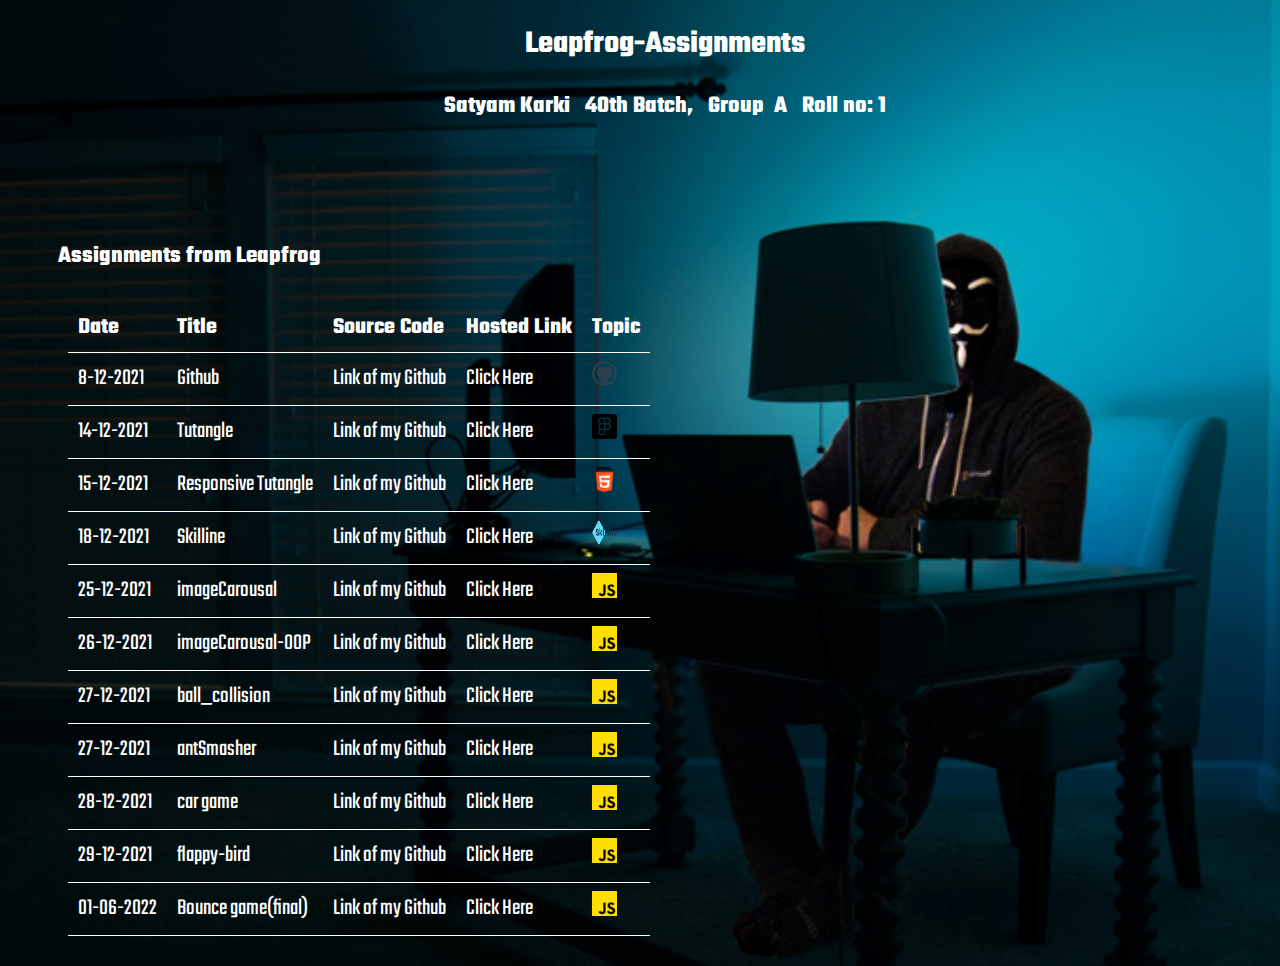
<file: index.html>
<!DOCTYPE html>
<html lang="en">
  <head>
    <meta charset="UTF-8" />
    <meta http-equiv="X-UA-Compatible" content="IE=edge" />
    <meta name="viewport" content="width=device-width, initial-scale=1.0" />
    <title>Leapfrog Assignments</title>
    <link rel="stylesheet" href="style.css" />

    <link rel="preconnect" href="https://fonts.googleapis.com" />
    <link rel="preconnect" href="https://fonts.gstatic.com" crossorigin />
    <link
      href="https://fonts.googleapis.com/css2?family=Teko:wght@300&display=swap"
      rel="stylesheet"
    />
  </head>
  <body>
    <h1 class="heading">Leapfrog-Assignments</h1>
    <div class="info">
      <h2>
        <b
          >Satyam Karki&nbsp;&nbsp;&nbsp;40th
          Batch,&nbsp;&nbsp;&nbsp;Group&nbsp;&nbsp;A &nbsp;&nbsp;Roll
          no:&nbsp;1</b
        >
      </h2>
    </div>

    <h2>Assignments from Leapfrog</h2>
    <table class="table">
      <thead>
        <tr class="row">
          <th>Date</th>
          <th>Title</th>
          <th>Source Code</th>
          <th>Hosted Link</th>
          <th>Topic</th>
        </tr>
      </thead>
      <tbody>
        <tr>
          <td>8-12-2021</td>
          <td>Github</td>
          <td>
            <a href="https://github.com/SatyammaytaS/Leapfrog-assignments"
              >Link of my Github</a
            >
          </td>
          <td>
            <a href="https://satyammaytas.github.io/Leapfrog-assignments/"
              >Click Here</a
            >
          </td>
          <td>
            <img src="images/github.png" alt="github" width="25" height="25" />
          </td>
        </tr>
        <tr>
          <td>14-12-2021</td>
          <td>Tutangle</td>
          <td>
            <a href="https://github.com/SatyammaytaS/Leapfrog-assignments/"
              >Link of my Github</a
            >
          </td>
          <td>
            <a
              href="https://satyammaytas.github.io/Leapfrog-assignments/assignment(tutangle)/"
              >Click Here</a
            >
          </td>
          <td>
            <img src="images/figma.png" alt="github" width="25" height="25" />
          </td>
        </tr>
        <tr>
          <td>15-12-2021</td>
          <td>Responsive Tutangle</td>
          <td>
            <a href="https://github.com/SatyammaytaS/Leapfrog-assignments/"
              >Link of my Github</a
            >
          </td>
          <td>
            <a
              href="https://satyammaytas.github.io/Leapfrog-assignments/assignment(responsive)"
              >Click Here</a
            >
          </td>
          <td>
            <img src="images/html.png" alt="github" width="25" height="25" />
          </td>
        </tr>
        <tr>
          <td>18-12-2021</td>
          <td>Skilline</td>
          <td>
            <a href="https://github.com/SatyammaytaS/Leapfrog-assignments/"
              >Link of my Github</a
            >
          </td>
          <td>
            <a
              href="https://satyammaytas.github.io/Leapfrog-assignments/Skilline"
              >Click Here</a
            >
          </td>
          <td>
            <img
              src="./Skilline/static/img/Skilline-header.png"
              alt="Skilline"
              width="25"
              height="25"
            />
          </td>
        </tr>
        <tr>
          <td>25-12-2021</td>
          <td>imageCarousal</td>
          <td>
            <a href="https://github.com/SatyammaytaS/Leapfrog-assignments/"
              >Link of my Github</a
            >
          </td>
          <td>
            <a
              href="https://satyammaytas.github.io/Leapfrog-assignments/imageCarousal"
              >Click Here</a
            >
          </td>
          <td>
            <img src="images/js.png" alt="github" width="25" height="25" />
          </td>
        </tr>
        <tr>
          <td>26-12-2021</td>
          <td>imageCarousal-OOP</td>
          <td>
            <a href="https://github.com/SatyammaytaS/Leapfrog-assignments/"
              >Link of my Github</a
            >
          </td>
          <td>
            <a
              href="https://satyammaytas.github.io/Leapfrog-assignments/imageCarousal-OOP"
              >Click Here</a
            >
          </td>
          <td>
            <img src="images/js.png" alt="github" width="25" height="25" />
          </td>
        </tr>
        <tr>
          <td>27-12-2021</td>
          <td>ball_collision</td>
          <td>
            <a href="https://github.com/SatyammaytaS/Leapfrog-assignments/"
              >Link of my Github</a
            >
          </td>
          <td>
            <a
              href="https://satyammaytas.github.io/Leapfrog-assignments/ball_collision"
              >Click Here</a
            >
          </td>
          <td>
            <img src="images/js.png" alt="github" width="25" height="25" />
          </td>
        </tr>
        <tr>
          <td>27-12-2021</td>
          <td>antSmasher</td>
          <td>
            <a href="https://github.com/SatyammaytaS/Leapfrog-assignments/"
              >Link of my Github</a
            >
          </td>
          <td>
            <a
              href="https://satyammaytas.github.io/Leapfrog-assignments/antSmasher"
              >Click Here</a
            >
          </td>
          <td>
            <img src="images/js.png" alt="github" width="25" height="25" />
          </td>
        </tr>
        <tr>
          <td>28-12-2021</td>
          <td>car game</td>
          <td>
            <a href="https://github.com/SatyammaytaS/Leapfrog-assignments/"
              >Link of my Github</a
            >
          </td>
          <td>
            <a
              href="https://satyammaytas.github.io/Leapfrog-assignments/car-game"
              >Click Here</a
            >
          </td>
          <td>
            <img src="images/js.png" alt="github" width="25" height="25" />
          </td>
        </tr>
        <tr>
          <td>29-12-2021</td>
          <td>flappy-bird</td>
          <td>
            <a href="https://github.com/SatyammaytaS/Leapfrog-assignments/"
              >Link of my Github</a
            >
          </td>
          <td>
            <a
              href="https://satyammaytas.github.io/Leapfrog-assignments/flappy-bird"
              >Click Here</a
            >
          </td>
          <td>
            <img src="images/js.png" alt="github" width="25" height="25" />
          </td>
        </tr>
        <tr>
          <td>01-06-2022</td>
          <td>Bounce game(final)</td>
          <td>
            <a
              href="https://github.com/SatyammaytaS/Leapfrog-assignments/tree/main/bounce"
              >Link of my Github</a
            >
          </td>
          <td>
            <a href="https://satyammaytas.github.io/Leapfrog-assignments/bounce"
              >Click Here</a
            >
          </td>
          <td>
            <img src="images/js.png" alt="github" width="25" height="25" />
          </td>
        </tr>
      </tbody>
    </table>
  </body>
</html>
</file>
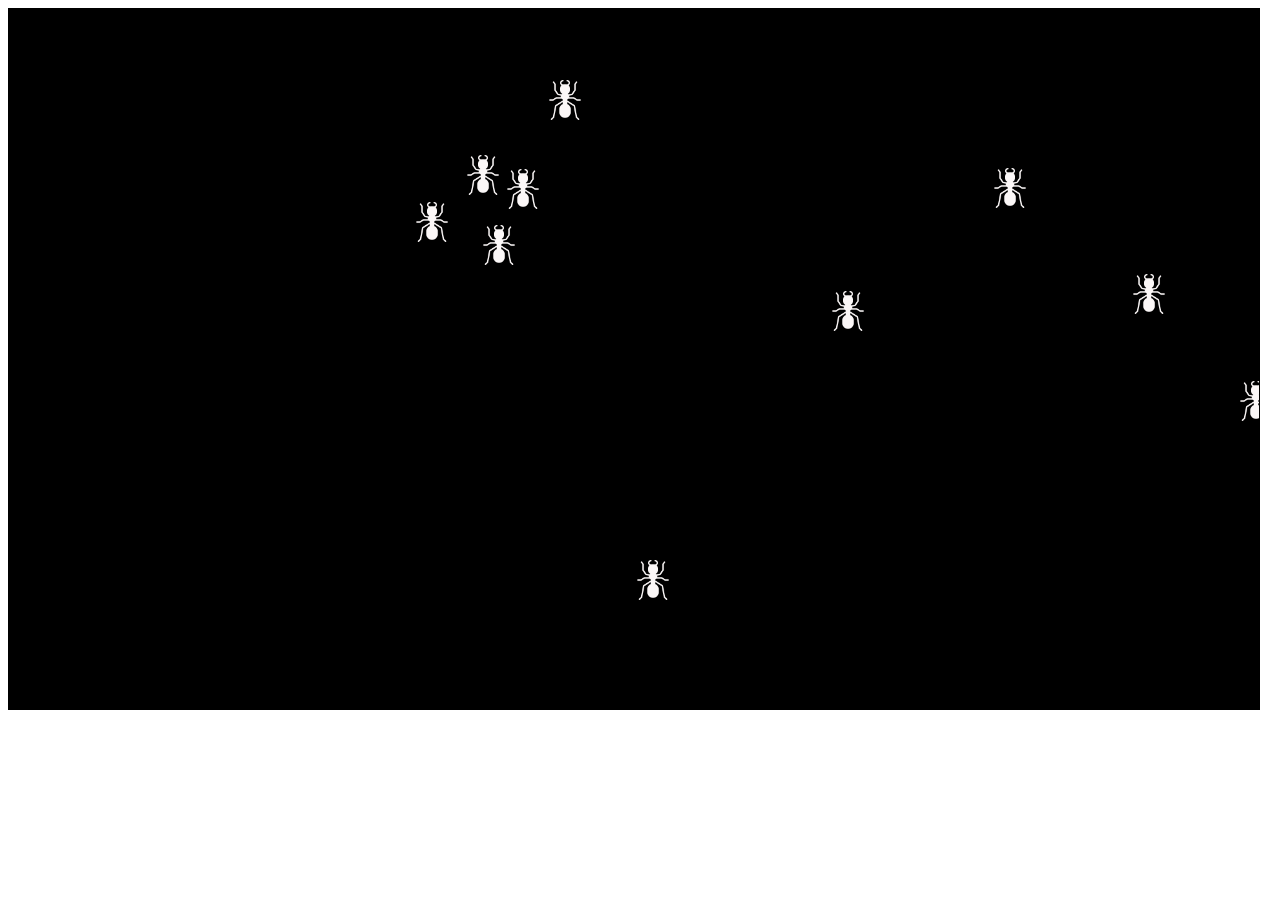
<file: antSmasher/index.html>
<!DOCTYPE html>
<html>
  <head>
    <meta charset="8-UTF" />
  </head>
  <body>
    <canvas
      id="antSmasher"
      width="1250"
      height="700"
      style="border: 1px solid #000000"
    ></canvas>
    <script src="canvas.js"></script>
  </body>
</html>
</file>
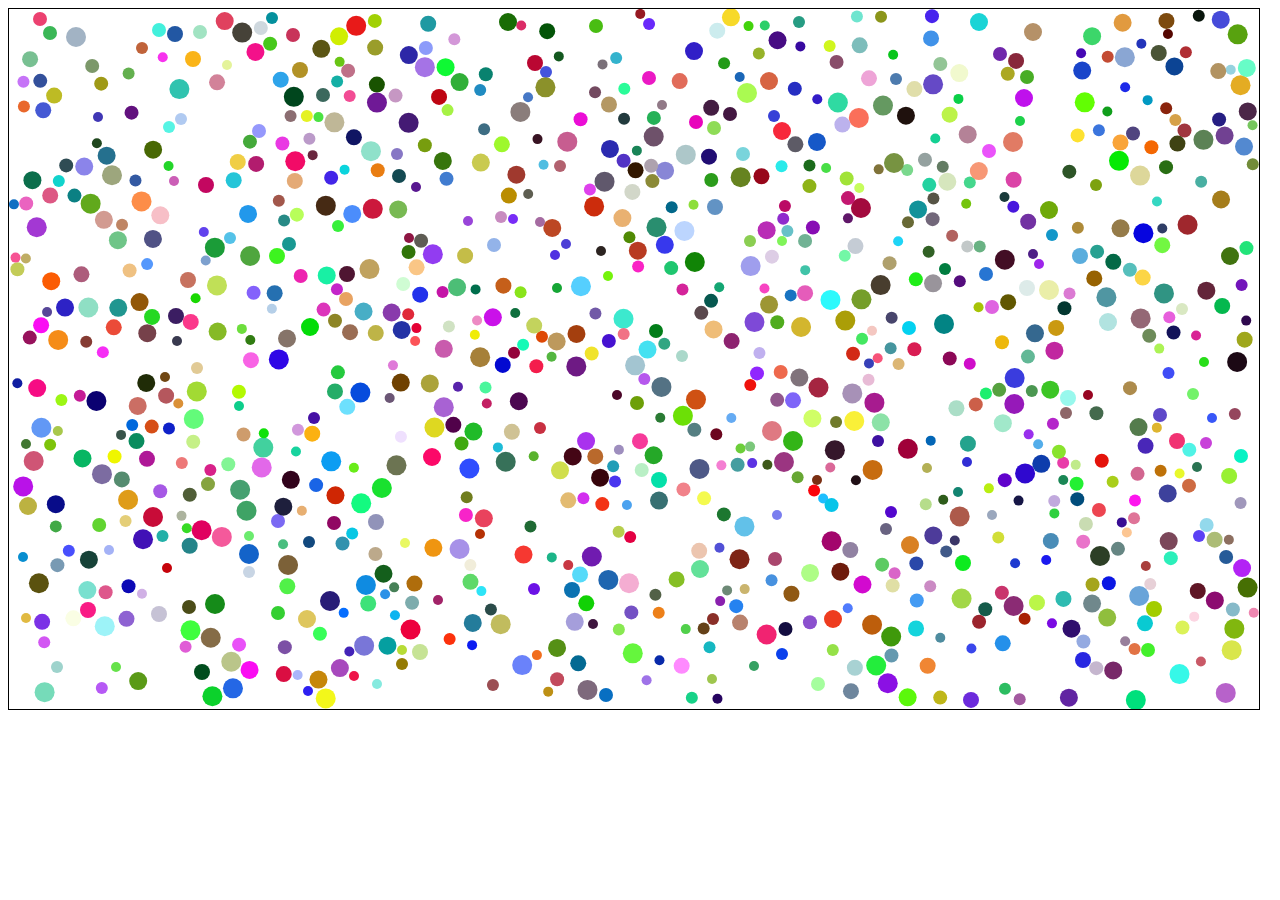
<file: ball_collision/index.html>
<!DOCTYPE html>
<html>
  <head>
    <meta charset="8-UTF" />
  </head>
  <body>
    <canvas
      id="collision"
      width="1250"
      height="700"
      style="border: 1px solid #000000">
    </canvas>
    <script src="canvas.js"></script>
  </body>
</html>
</file>
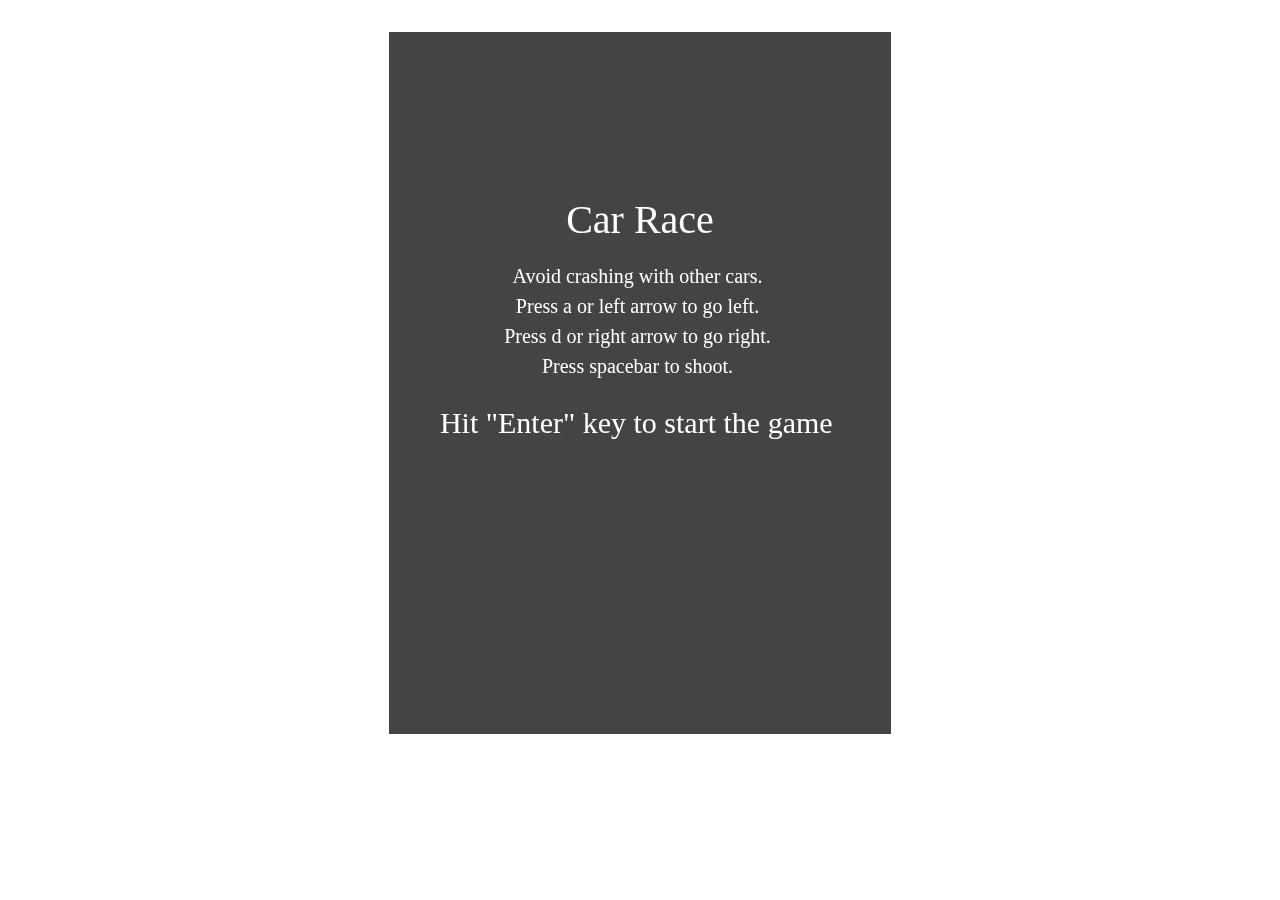
<file: car-game/index.html>
<!DOCTYPE html>
<html lang="en">
  <head>
    <title>Car Game</title>
    <meta charset="UTF-8" />
    <meta name="viewport" content="width=device-width, initial-scale=1.0" />
    <title>Car game</title>
    <link rel="stylesheet" href="css/index.css" />
  </head>
  <body>
    <canvas class="canvas"></canvas>
    <script src="js/config.js"></script>
    <script src="js/bullet.js"></script>
    <script src="js/spawn.js"></script>
    <script src="js/car.js"></script>
    <script src="js/game.js"></script>
    <script src="js/index.js"></script>
  </body>
</html>
</file>
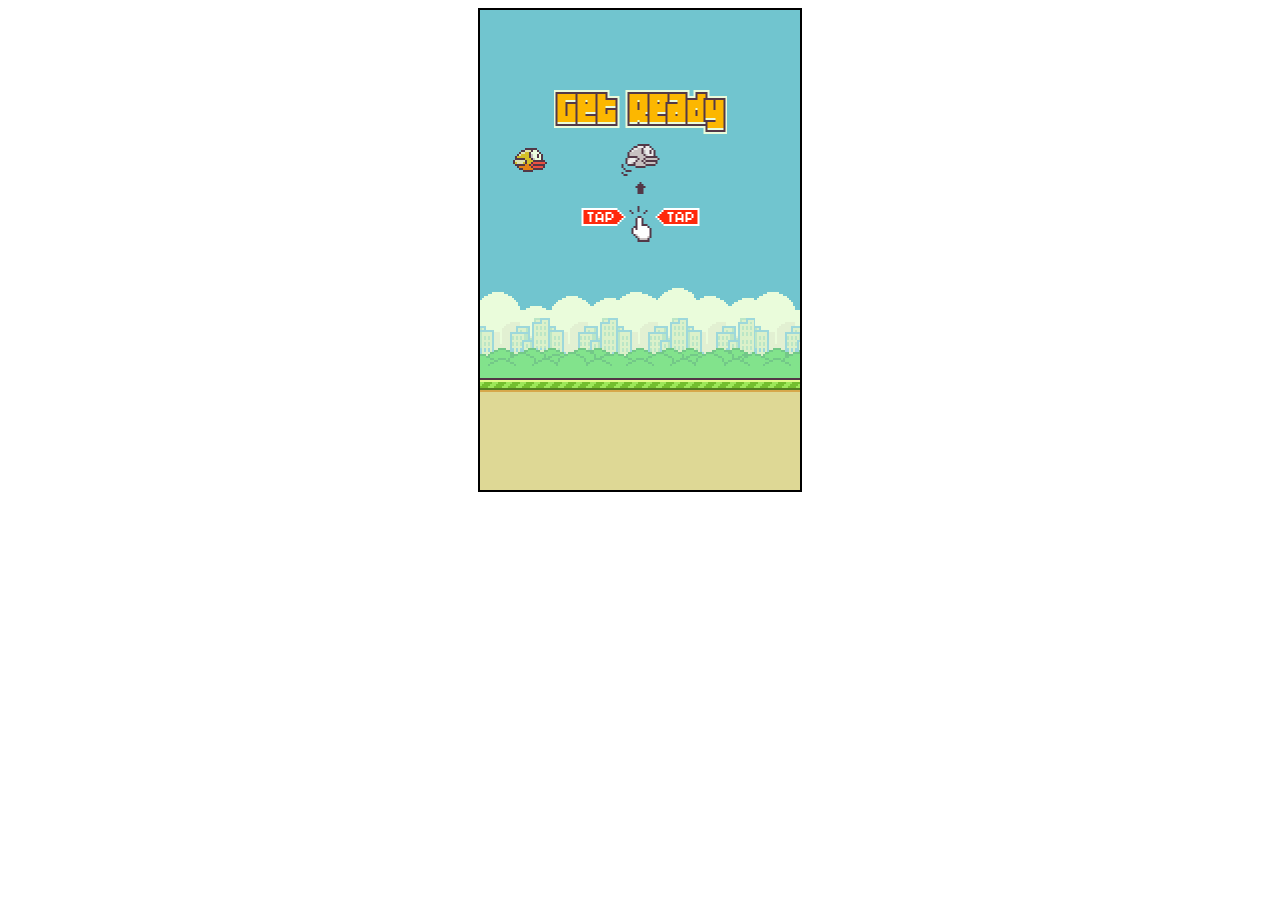
<file: flappy-bird/index.html>
<!DOCTYPE html>
<html lang="en">
  <head>
    <meta charset="UTF-8" />
    <meta name="viewport" content="width=device-width, initial-scale=1.0" />
    <title>flappy-bird</title>
    <link rel="stylesheet" href="css/style.css" />
  </head>
  <body>
    <div style="position: absolute; font-size: 30px"></div>

    <canvas id="canvas" width="320" height="480"></canvas>

    <script src="javascript/const.js"></script>
    <script src="javascript/foreground.js"></script>
    <script src="javascript/background.js"></script>
    <script src="javascript/state.js"></script>
    <script src="javascript/bird.js"></script>
    <script src="javascript/pipe.js"></script>
    <script src="javascript/score.js"></script>
    <script src="javascript/main.js"></script>

    <script>
      /*Initiating Game*/
      main = new Main("canvas");
      main.mainLoop.bind(main)();
    </script>
  </body>
</html>
</file>
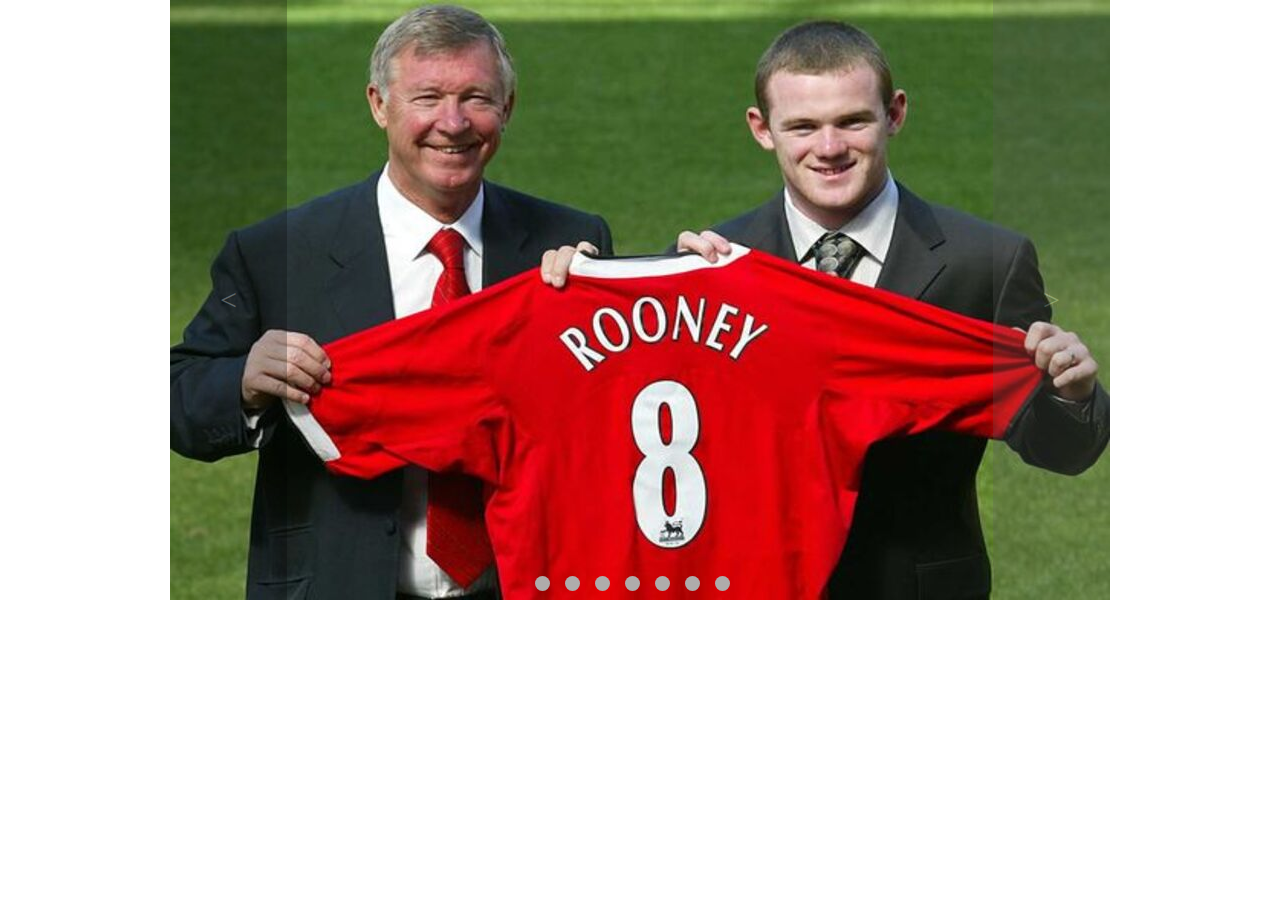
<file: imageCarousal/index.html>
<!DOCTYPE html>
<html>
  <head>
    <title>Wayne Ronney Tribute</title>
    <meta charset="8-UTF" />
    <meta name="viewport" content="width=device-width, initial-scale=1.0" />
  </head>
  <body>
    <div class="carousel-container" id="container1">
      <div class="carousel-image-wrapper">
        <img src="../imageCarousal/rooney/rooney1.jpg" alt="rooney1" />
        <img src="../imageCarousal/rooney/rooney2.jpg" alt="rooney2" />
        <img src="../imageCarousal/rooney/rooney3 .jpg" alt="rooney3" />
        <img src="../imageCarousal/rooney/rooney4.jpg" alt="rooney4" />
        <img src="../imageCarousal/rooney/rooney5.jpg" alt="rooney5" />
        <img src="../imageCarousal/rooney/rooney6.jpg" alt="rooney6" />
        <img src="../imageCarousal/rooney/rooney7.jpg" alt="rooney7" />
      </div>
    </div>
    <script src="./index.js"></script>
  </body>
</html>
</file>
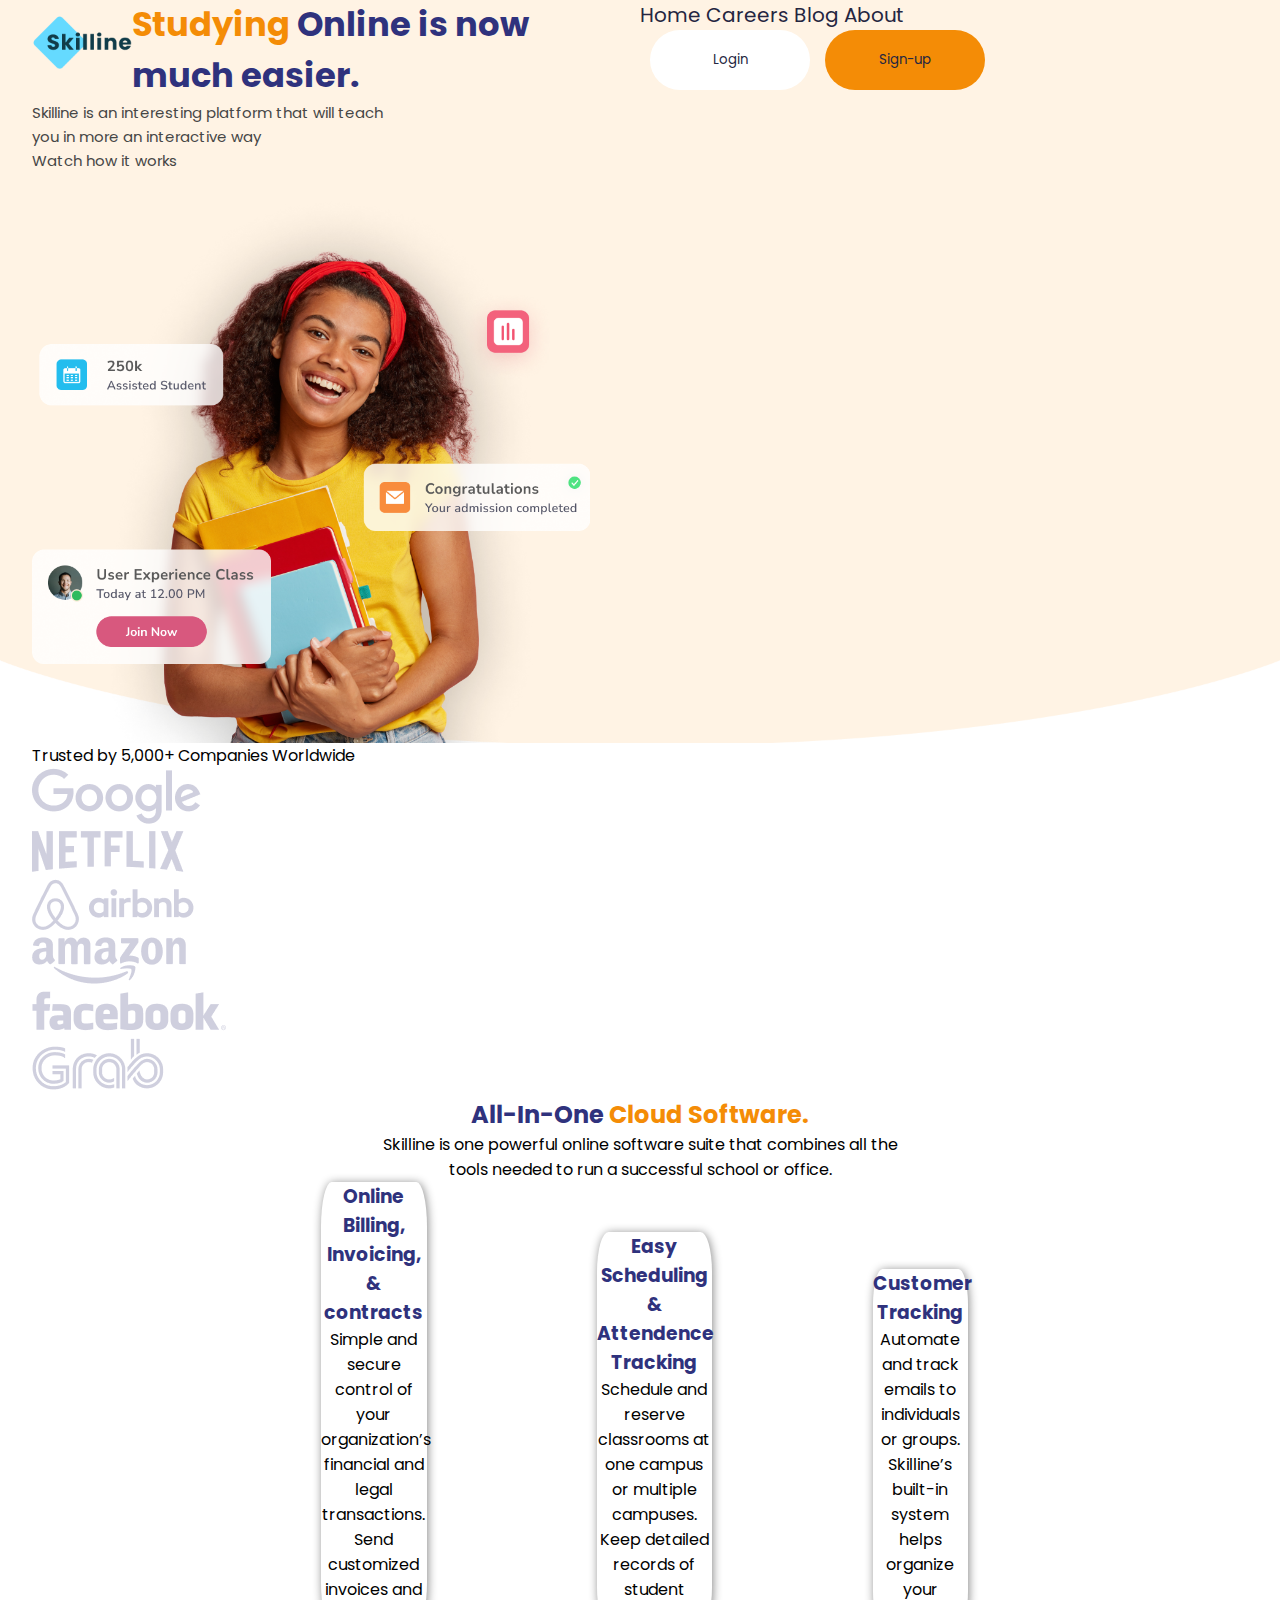
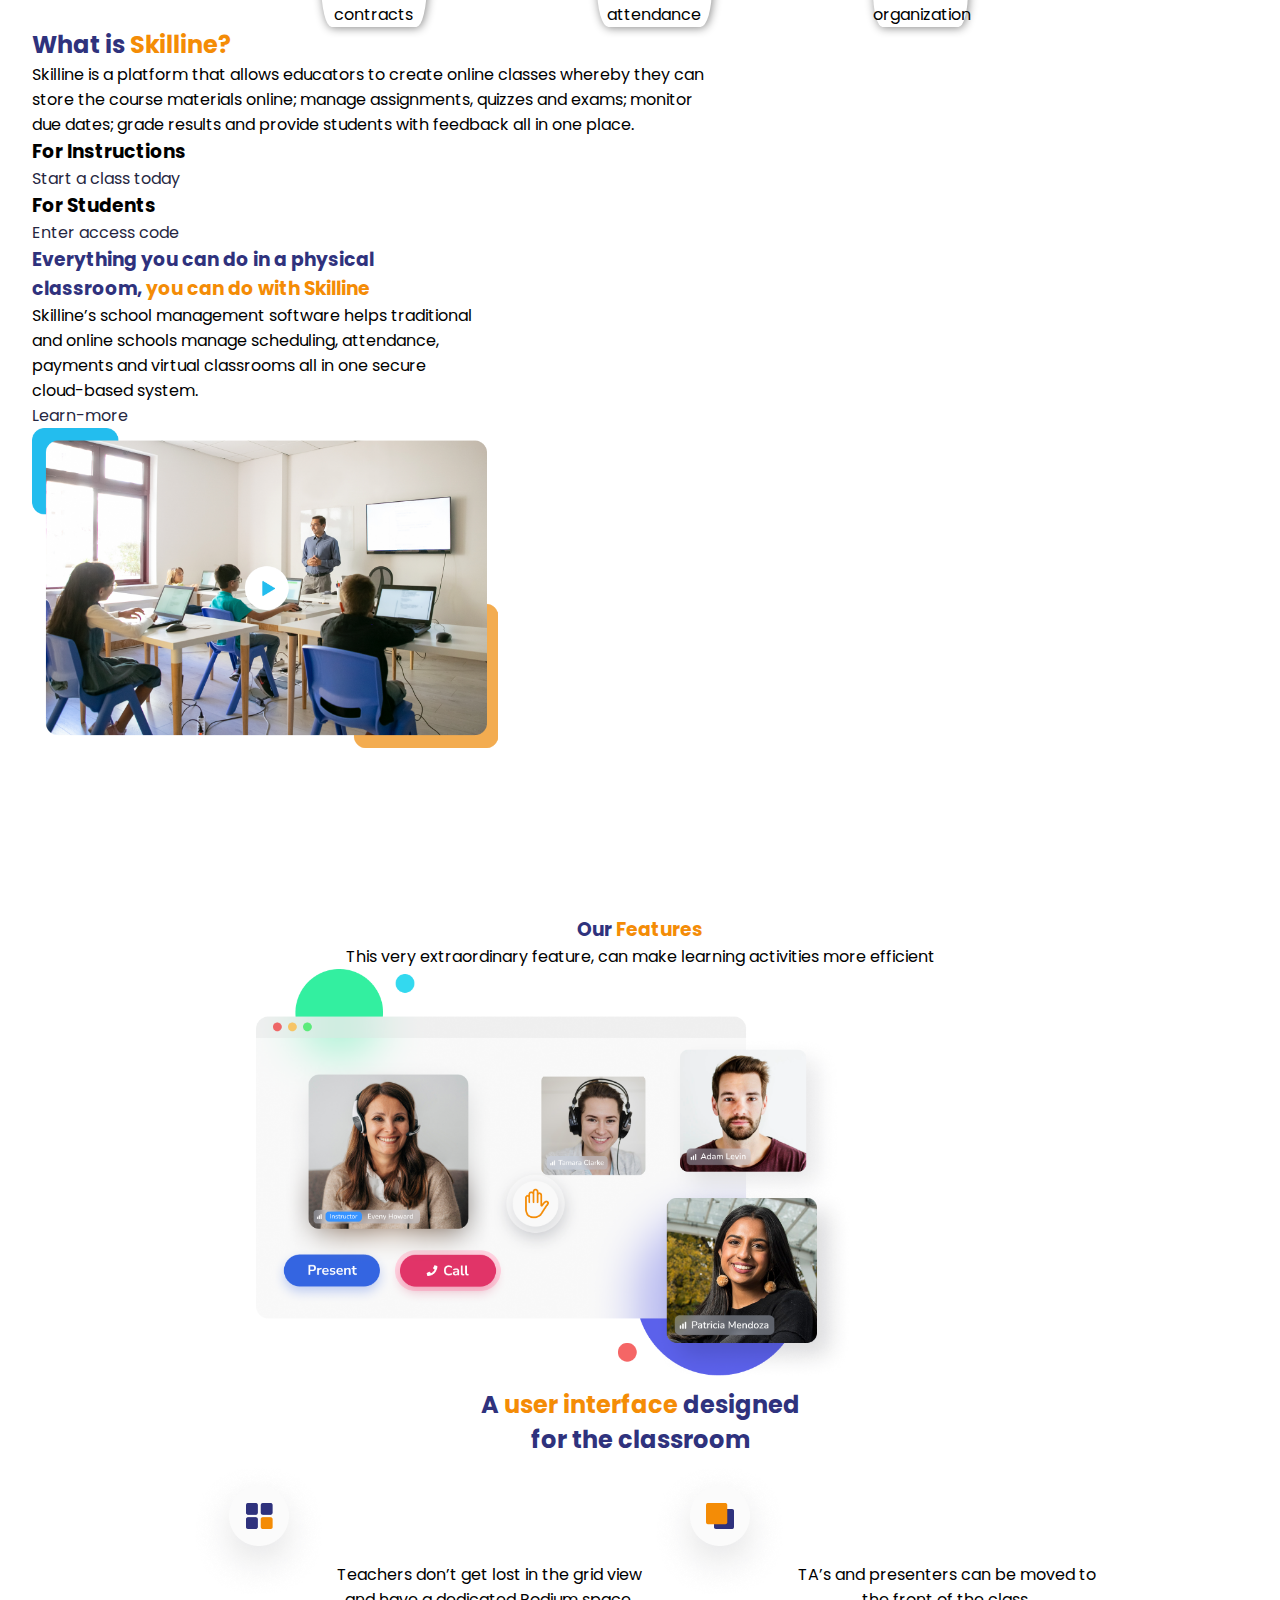
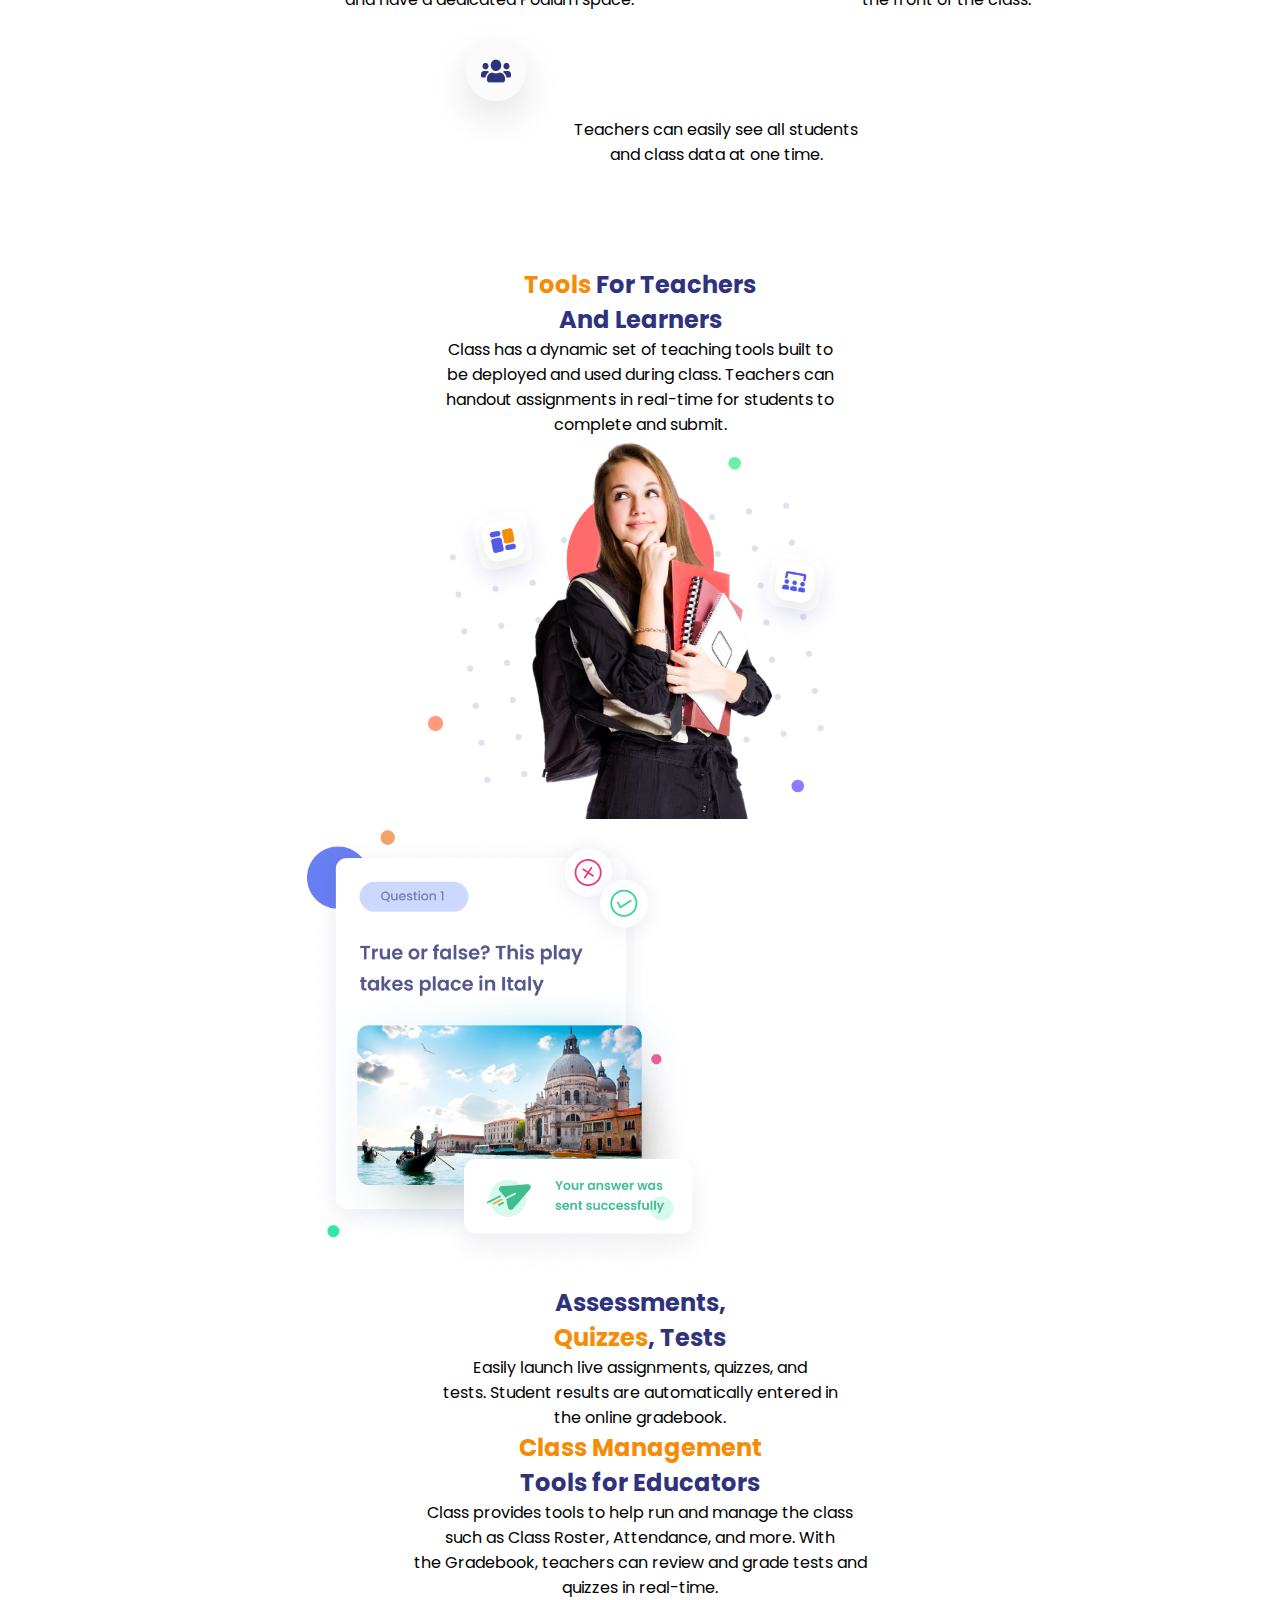
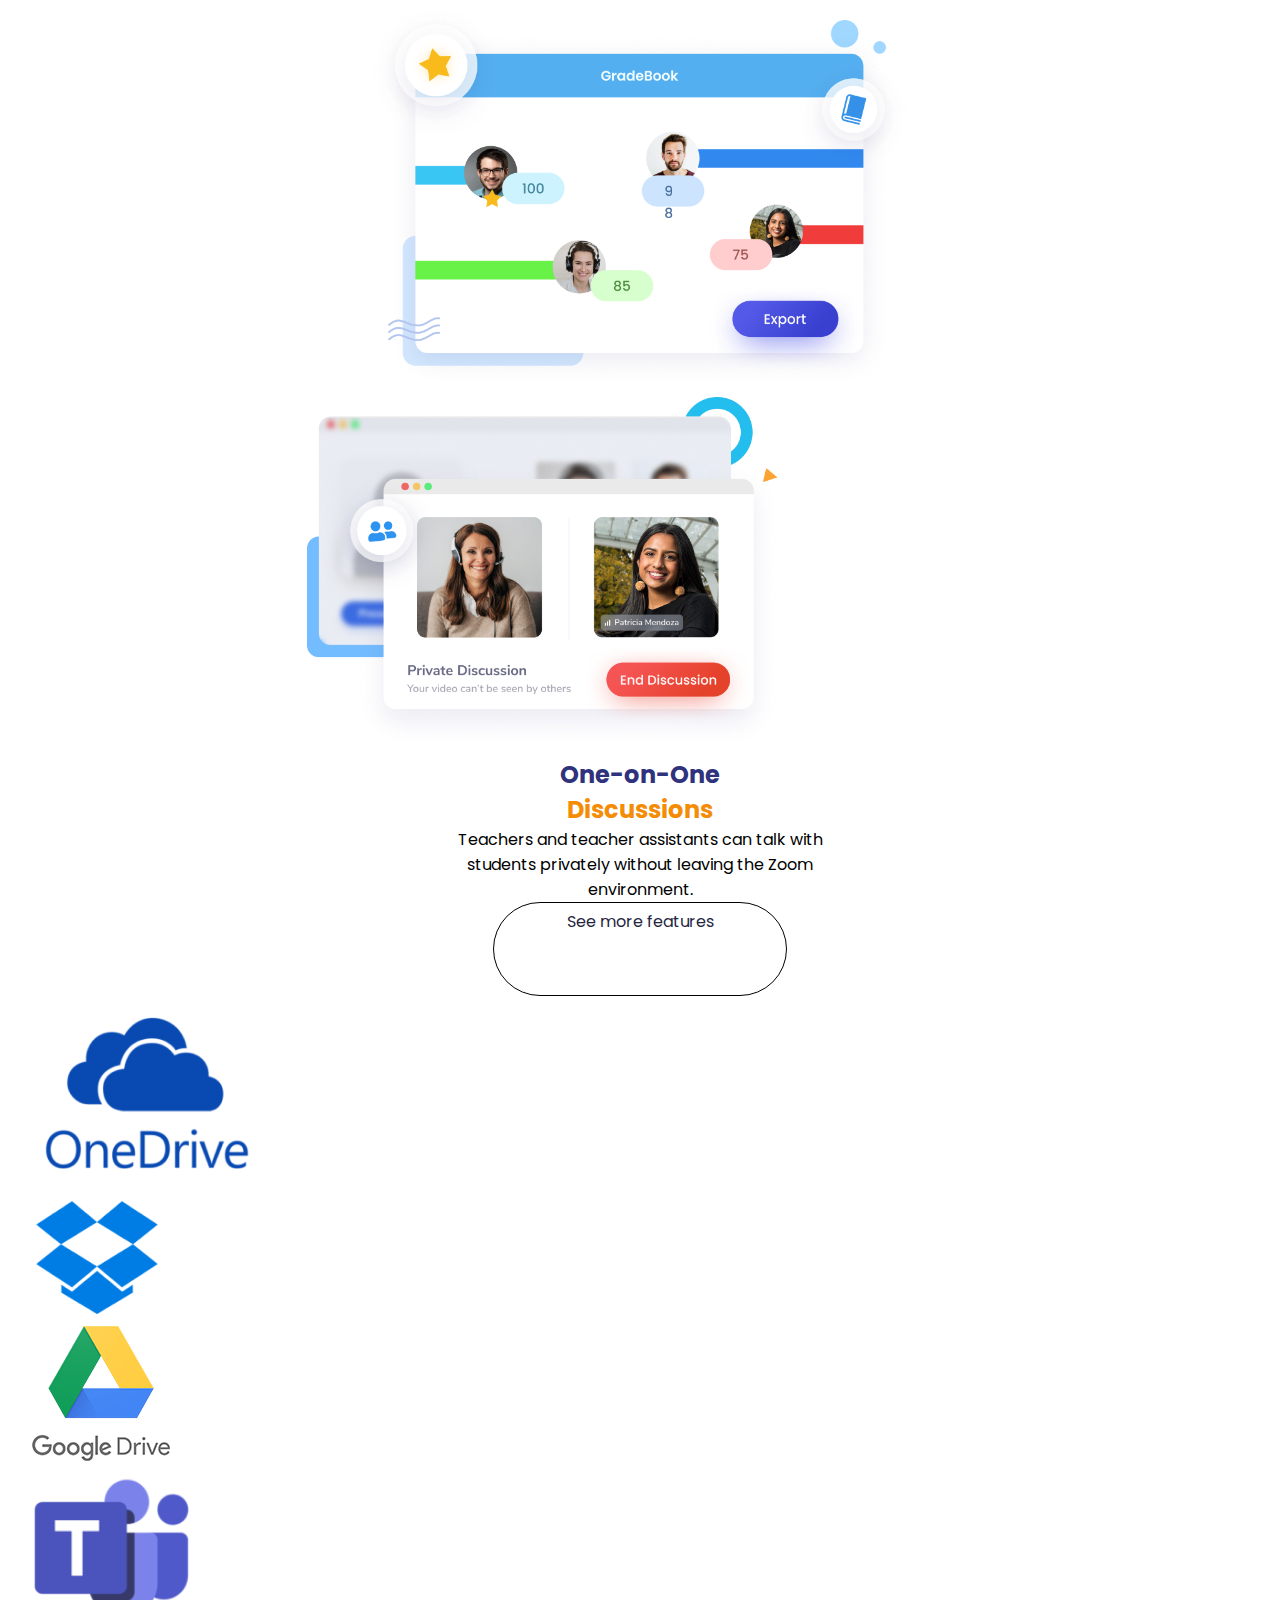
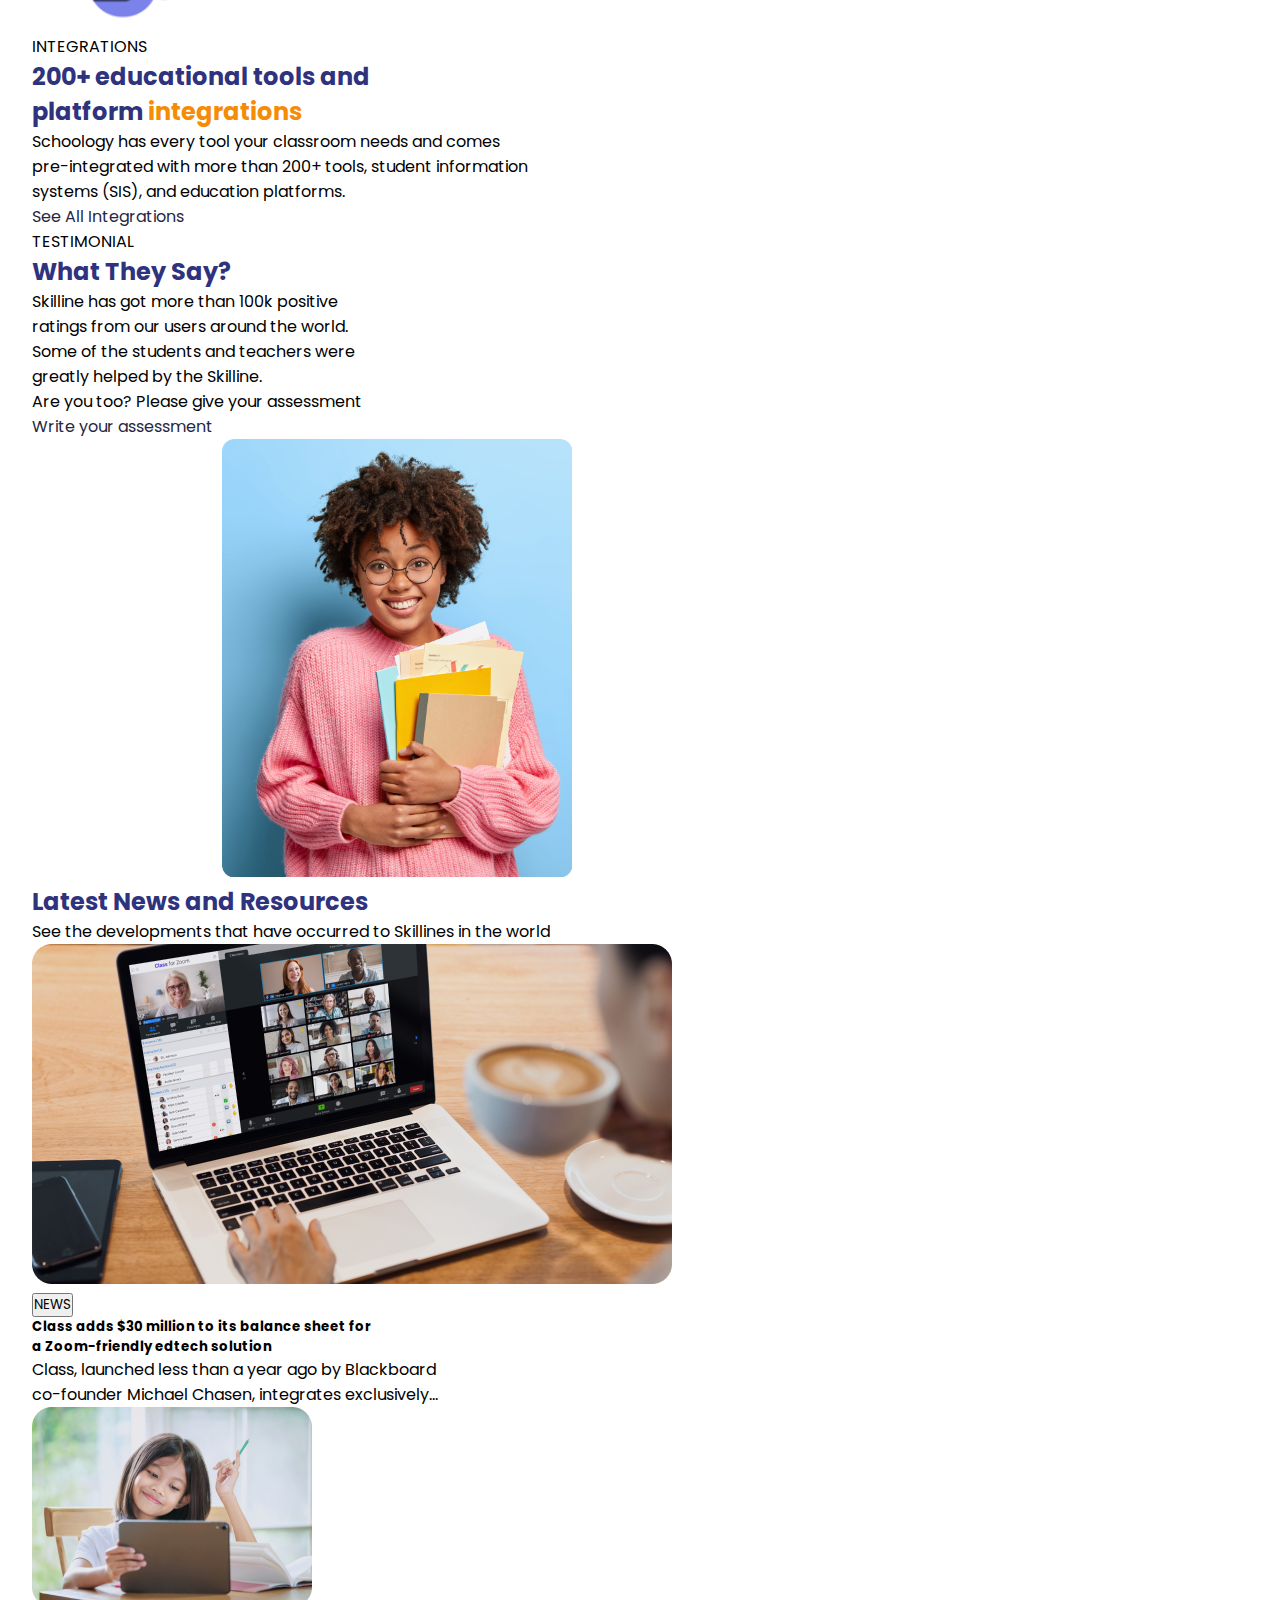
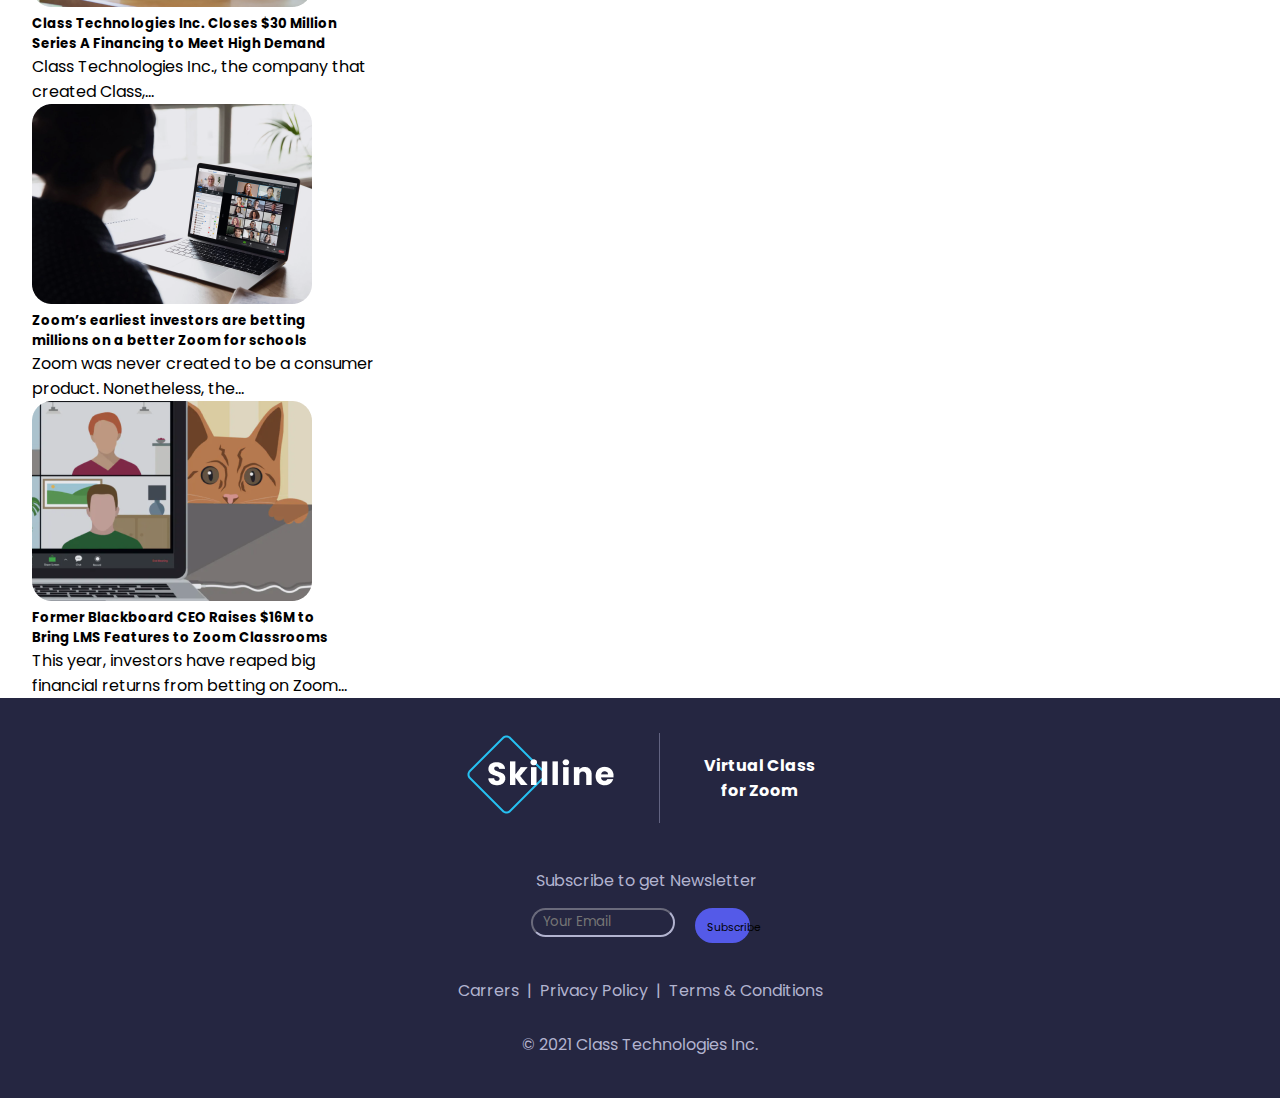
<file: Skilline/index.html>
<!DOCTYPE html>
<html lang="en">

<head>
    <meta name="viewport" content="width=device-width, initial-scale=1.0" />
    <meta charset="UTF-8" />
    <meta http-equiv="X-UA-Compatible" content="IE=edge" />
    <meta name="viewport" content="width=device-width, initial-scale=1.0" />
    <title>Skilline by satyam</title>
    <link rel="stylesheet" href="static/css/layout.css" />
    <link rel="stylesheet" href="static/css/reset.css" />
    <link rel="stylesheet" href="static/css/styles.css" />
    <link rel="preconnect" href="https://fonts.googleapis.com" />
    <link rel="preconnect" href="https://fonts.gstatic.com" crossorigin />
    <link href="https://fonts.googleapis.com/css2?family=Poppins:wght@400;500;600;700&display=swap" rel="stylesheet" />
</head>

<body>
    <div class="main-wrapper">

        <div class="overflow">


            <div class="header">
                <ul>
                    <li>


                        <div class="top-header">
                            <ul>
                                <li>


                                    <div class="logo">
                                        <!-- <img src="./static/img/Skilline-header.png"> -->
                                    </div>
                                </li>
                                <li>

                                    <div class="header-details">
                                        <ul>
                                            <li>


                                                <div class="header-details-list">


                                                    <ul>
                                                        <li class="nav"><a title="" href="#">Home</a></li>
                                                        <li class="nav"><a title="" href="#">Careers</a></li>
                                                        <li class="nav"><a title="" href="#">Blog</a></li>
                                                        <li class="nav"><a title="" href="#">About</a></li>
                                                    </ul>
                                                </div>
                                            </li>
                                            <li>

                                                <div class="navigation">

                                                    <button class="nav2">
                                                        <a title="login" href="#">Login</a>

                                                    </button>

                                                    <button class="nav3">
                                                        <a title="signup" href="#">Sign-up</a>
                                                    </button>
                                                </div>
                                            </li>
                                        </ul>
                                    </div>
                                </li>
                            </ul>
                        </div>
                    </li>
                    <li>


                        <div class="bottom-header">
                            <ul>
                                <li>
                                    <div class="script">
                                        <h1><span class="orange">Studying</span> <span class="blue"> Online is now
                                                <br />much
                                                easier.</span></h1>
                                        <p>
                                            Skilline is an interesting platform that will teach<br />
                                            you in more an interactive way
                                        </p>
                                        <div class="join-button"></div>
                                        <div class="play-button"></div>
                                        <p>Watch how it works</p>
                                    </div>
                                </li>
                                <li>

                                    <div class="header-img">
                                        <div class="header-girl">
                                            <!-- <img src="./static/img/header-girl.png"> -->
                                        </div>
                                    </div>
                                </li>
                    </li>
                </ul>
                </ul>
            </div>

            <div class="whole-container">
                <div class="company">
                    <p class="company-script">Trusted by 5,000+ Companies Worldwide</p>
                    <div class=" companies">
                        <ul>

                            <li class="comp">
                                <img src="./static/img/google.png" href = "https://www.google.com/">
                            </li>
                            <li class="comp">
                                <img src="./static/img/netflix.png" href = "https://www.netflix.com/browse">
                            </li>
                            <li class="comp">
                                <img src="./static/img/airbnb.png" href = "https://www.airbnb.com/">
                            </li>
                            <li class="comp">
                                <img src="./static/img/amazon.png" href = "https://www.amazon.com/">
                            </li>
                            <li class="comp">
                                <img src="./static/img/facebook .png" href = "https://www.facebook.com/">
                            </li>
                            <li class="comp">
                                <img src="./static/img/grab.png" href = "https://www.grab.com/sg/">
                            </li>
                        </ul>
                    </div>
                </div>

                <div class="all-in-one">
                    <h2><span class="blue">All-In-One</span> <span class="orange">Cloud Software.</span></h2>
                    <p>
                        Skilline is one powerful online software suite that combines all
                        the<br />
                        tools needed to run a successful school or office.
                    </p>
                    <ul>
                        <li>

                            <div class="Billing">
                                <div class="Bill-logo"></div>
                                <div class="Bill-script">
                                    <h3><span class="blue">Online Billing,<br />Invoicing, & contracts</span></h3>
                                    <p>
                                        Simple and secure control of your<br />
                                        organization’s financial and legal <br />transactions. Send
                                        customized<br />
                                        invoices and contracts
                                    </p>
                                </div>
                            </div>
                        </li>
                        <li>
                            <div class="Scheduling">
                                <div class="Scheduling-logo"></div>
                                <div class="Bill-script">
                                    <div>

                                        <h3><span class="blue">Easy Scheduling &<br />
                                                Attendence Tracking</span>

                                        </h3>
                                        <p>
                                            Schedule and reserve classrooms at<br />
                                            one campus or multiple campuses. <br />Keep detailed records of
                                            student<br />
                                            attendance
                                        </p>
                                    </div>
                                </div>
                        </li>
                        <li>
                            <div class="Tracking">
                                <div class="Tracking-logo"></div>
                                <div class="Bill-script">
                                    <h3><span class="blue">Customer Tracking</span></h3>
                                    <p>
                                        Automate and track emails to <br />individuals or groups.
                                        Skilline’s<br />
                                        built-in system helps organize<br />
                                        your organization
                                    </p>
                                </div>
                            </div>
                        </li>
                    </ul>
                </div>
                <div class="what-is-skilline">
                    <h2><span class="blue">What is</span> <span class="orange">Skilline?</span> </h2>
                    <p>
                        Skilline is a platform that allows educators to create online
                        classes whereby they can<br />
                        store the course materials online; manage assignments, quizzes and
                        exams; monitor<br />
                        due dates; grade results and provide students with feedback all in
                        one place.
                    </p>
                    <ul>
                        <li>


                            <div class="instructions-img">
                                <div class="Start-today">
                                    <h3>For Instructions</h3>
                                    <a title="start a class today" href="#">Start a class today</a>
                                </div>
                            </div>

                        </li>
                        <li>


                            <div class="students-img">
                                <div class="Enter-access">
                                    <h3>For Students</h3>
                                    <a title="Enter access code" href="#">Enter access code</a>
                                </div>
                            </div>

                        </li>
                    </ul>
                </div>


                <div class="everything">
                    <ul>
                        <li>
                            <div class="everything-script">
                                <h3><span class="blue">Everything you can do in a physical<br> classroom,</span> <span
                                        class="orange">you can do with Skilline</span>
                                </h3>
                                <p>Skilline’s school management software helps traditional<br> and online schools manage
                                    scheduling,
                                    attendance,<br> payments and virtual classrooms all in one secure<br> cloud-based
                                    system.
                                </p>
                                <div class="Learn-more">
                                    <a title="Learn-more" href="#">Learn-more</a>
                                </div>
                            </div>
                        </li>
                        <li>
                            <div class="everything-vid">

                                <div class="everything-img">
                                    <!-- <img src="./static/img/everything-img.png"> -->
                                </div>
                            </div>
                        </li>
                    </ul>
                </div>


                <div class="Our-features">
                    <h3><span class="blue">Our</span> <span class="orange">Features</span></h3>
                    <p>This very extraordinary feature, can make learning activities more efficient</p>

                    <div class="ui-design">
                        <ul>
                            <li>

                                <div class="ui-design-img">
                                    <!-- <img src="./static/img/ui-design-img.png"> -->
                                </div>
                            </li>
                            <li>

                                <div class="ui-design-script">

                                    <h2><span class="blue">A</span><span class="orange"> user interface</span> <span
                                            class="blue">designed <br>for the classroom</span></h2>
                                    <ul>

                                        <li>

                                            <div class="icons">
                                                <ul>
                                                    <li>

                                                        <div class="view-icon">
                                                            <img src="./static/img/view-icon.png">
                                                        </div>
                                                    </li>
                                                    <li>

                                                        <p class="view-icon-script">Teachers don’t get lost in the grid
                                                            view
                                                            <br>and
                                                            have a
                                                            dedicated Podium space.
                                                        </p>
                                                    </li>
                                                </ul>
                                        </li>
                                        <li>

                                            <div class="icons">
                                                <ul>
                                                    <li>

                                                        <div class="move-icon">
                                                            <img src="./static/img/move-icon.png">
                                                        </div>
                                                    </li>
                                                    <li>

                                                        <p>TA’s and presenters can be moved to <br>the front of the
                                                            class.
                                                        </p>
                                                    </li>

                                                </ul>
                                            </div>
                                        </li>
                                        <li>

                                            <div class="icons">
                                                <ul>
                                                    <li>

                                                        <div class="data-icon">
                                                            <img src="./static/img/data-icon.png">
                                                        </div>
                                                    </li>
                                                    <li>

                                                        <p>Teachers can easily see all students<br> and class data at
                                                            one
                                                            time.</p>
                                                    </li>
                                                </ul>
                                            </div>
                                        </li>
                                    </ul>
                                </div>
                            </li>
                        </ul>
                        </li>
                        </ul>
                    </div>




                    <div class="tools">
                        <ul>
                            <li>


                                <div class="tools-script">
                                    <h2><span class="orange">Tools</span> <span class="blue">For Teachers<br>And
                                            Learners</span>
                                    </h2>
                                    <p>Class has a dynamic set of teaching tools built to <br>be deployed and used
                                        during
                                        class.
                                        Teachers can <br>handout assignments in real-time for students to<br> complete
                                        and
                                        submit.
                                    </p>
                                </div>
                            </li>
                            <li>

                                <div class="tools-img">
                                    <!-- <img src="./static/img/tools-img.png"> -->
                                </div>
                            </li>
                    </div>
                    </ul>

                    <div class="quiz">
                        <ul>
                            <li>

                                <div class="quiz-img">
                                    <!-- <img src="./static/img/quiz-img.png"> -->
                                </div>
                            </li>
                            <li>

                                <div class="quiz-script">
                                    <h2><span class="blue">Assessments,</span><br><span
                                            class="orange">Quizzes</span><span class="blue">,
                                            Tests</span></h2>
                                    <p>Easily launch live assignments, quizzes, and<br> tests.
                                        Student results are automatically entered in<br> the online gradebook.</p>
                                </div>
                            </li>
                        </ul>
                    </div>

                    <div class="educators">
                        <ul>
                            <li>

                                <div class="educators-script">
                                    <h2><span class="orange">Class Management</span><br /><span class="blue">Tools for
                                            Educators</span>
                                    </h2>
                                    <p>
                                        Class provides tools to help run and manage the class <br />such
                                        as Class Roster, Attendance, and more. With<br />
                                        the Gradebook, teachers can review and grade tests and
                                        <br />quizzes in real-time.
                                    </p>
                                </div>
                            </li>
                            <li>

                                <div class="educators-img">
                                    <!-- <img src="./static/img/educators-img.png" /> -->
                                </div>
                            </li>
                        </ul>
                    </div>

                    <div class="discuss">
                        <ul>
                            <li>

                                <div class="discuss-img">
                                    <!-- <img src="./static/img/discuss-img.png"> -->
                                </div>
                            </li>
                            <li>

                                <div class="discuss-script">
                                    <h2><span class="blue">One-on-One</span><br><span class="orange">Discussions</span>
                                    </h2>
                                    <p>Teachers and teacher assistants can talk with<br> students privately without
                                        leaving
                                        the
                                        Zoom<br>environment.</p>
                                </div>
                    </div>
                    </li>
                    </ul>

                    <div class="more-features">
                        <a title="more-features" href="#">See more features</a>
                    </div>
                </div>



                <div class="platform">
                    <ul>
                        <li>

                            <ul>

                                <div class="platform-icons">
                                    <ul>
                                        <li>
                                            <div class="onedrive">
                                                <img src="./static/img/onedrive.png">
                                            </div>
                                        </li>
                                        <li>

                                            <div class="dropbox">
                                                <img src="./static/img/dropbox.png">
                                            </div>
                                        </li>
                                        <li>

                                            <div class="googledrive">
                                                <img src="./static/img/google-drive.png">
                                            </div>
                                        </li>
                                        <li>

                                            <div class="msteams">
                                                <img src="./static/img/msteams.png">
                                            </div>
                                        </li>
                                    </ul>
                                </div>
                            </ul>
                        </li>
                        <li>

                            <div class="platform-script">
                                <p>INTEGRATIONS</p>
                                <h2><span class="blue">200+ educational tools and<br> platform</span><span
                                        class="orange">
                                        integrations</span></h2>
                                <p>Schoology has every tool your classroom needs and comes<br>pre-integrated with more
                                    than
                                    200+
                                    tools,
                                    student information <br>systems (SIS), and education platforms.</p>
                                <div class="see-all-integrations">
                                    <a title="see-all-integrations" href="#">See All Integrations</a>
                                </div>
                            </div>
                </div>
                </li>
                </ul>
                <div class="rating">
                    <ul>
                        <li>

                            <div class="rating-script">
                                <p>TESTIMONIAL</p>
                                <h2><span class="blue">What They Say?</span></h2>
                                <p>Skilline has got more than 100k positive <br>ratings from our users around the world.
                                </p>
                                <p>Some of the students and teachers were<br> greatly helped by the Skilline.</p>
                                <p>Are you too? Please give your assessment</p>
                                <div class="write-your-assessment">
                                    <a title="write-your-assessment" href="#">Write your assessment</a>
                                </div>
                            </div>
                        </li>
                        <li>

                            <div class="rating-img">
                                

                            </div>
                        </li>
                    </ul>
                </div>
                <div class="news">
                    <h2><span class="blue">Latest News and Resources</span></h2>
                    <p>See the developments that have occurred to Skillines in the world</p>
                    <ul>
                        <li>
                            <div class="news-left">
                                <div class="million-news">
                                    <ul>
                                        <li>

                                            <img src="./static/img/million-img.png" alt="">
                                        </li>
                                        <li>

                                            <button class="news-button">NEWS</button>
                                        </li>
                                    </ul>
                                    <div class="million-script">
                                        <h5>Class adds $30 million to its balance sheet for <br> a Zoom-friendly edtech
                                            solution</h5>
                                        <p>Class, launched less than a year ago by Blackboard <br> co-founder Michael
                                            Chasen, integrates exclusively...</p>
                                    </div>
                                </div>
                            </div>
                        </li>
                        <li>
                            <div class="news-right">
                                <ul>
                                    <li>
                                        <div class="demand-news">
                                            <ul>
                                                <li>
                                                    <div class="demand">
                                                        <img src="./static/img/demand-img.png" alt="">
                                                    </div>
                                                </li>
                                                <li>
                                                    <div class="demand-script">
                                                        <h5>Class Technologies Inc. Closes $30 Million<br> Series A
                                                            Financing to Meet High Demand</h5>
                                                        <p>Class Technologies Inc., the company that<br> created
                                                            Class,...
                                                        </p>
                                                    </div>
                                                </li>
                                            </ul>
                                        </div>
                                    </li>
                                    <li>
                                        <div class="school-news">
                                            <ul>
                                                <li>
                                                    <div class="school">
                                                        <img src="./static/img/school-img.png" alt="">
                                                    </div>
                                                </li>
                                                <li>
                                                    <div class="demand-script">
                                                        <h5>Zoom’s earliest investors are betting <br> millions on a
                                                            better
                                                            Zoom for schools</h5>
                                                        <p>Zoom was never created to be a consumer<br> product.
                                                            Nonetheless,
                                                            the...</p>
                                                    </div>
                                                </li>
                                            </ul>
                                        </div>
                                    </li>
                                    <li>
                                        <div class="ceo-news">
                                            <ul>
                                                <li>
                                                    <div class="ceo">
                                                        <img src="./static/img/ceo.png" alt="">
                                                    </div>
                                                </li>
                                                <li>
                                                    <div class="demand-script">
                                                        <h5>Former Blackboard CEO Raises $16M to<br> Bring LMS Features
                                                            to
                                                            Zoom Classrooms</h5>
                                                        <p>This year, investors have reaped big<br> financial returns
                                                            from
                                                            betting on Zoom...</p>
                                                    </div>
                                                </li>
                                            </ul>
                                        </div>
                                    </li>
                                </ul>
                            </div>
                        </li>
                    </ul>
                </div>
            </div>

            <div class="footer">
                <div class="footer-header">
                    <div class="footer-logo">
                        <img src="./static/img/footer-skilline.png">
                    </div>
                    <img class="footer-line" src="./static/img/Line 10.png">
                    <h4 class="footer-title">Virtual Class<br>for Zoom</h4>
                </div>

                <p class="subs"> &nbsp; &nbsp;Subscribe to get Newsletter</p>

                <div class="email">
                    <input class="email-input" type="text" placeholder="Your Email"></input>
                    <button class="subscribe-button" href="#">
                        Subscribe
                    </button>
                </div>
                <p class="Policy"> Carrers &nbsp;|&nbsp; Privacy Policy &nbsp;|&nbsp; Terms & Conditions</p>

                <p>© 2021 Class Technologies Inc. </p>
            </div>
        </div>
    </div>

</body>

</html>
</file>
<file: style.css>
body {
  padding-left: 50px;
  font-family: "Teko", sans-serif;
  background-image: url("images/bg1.png");
  background-size: cover;
  color: #ffffff;
}
.heading {
  text-align: center;
}
.info {
  text-align: center;
  height: 130px;
  width: 100%;
}

.info p {
  line-height: 5px;
}

.table {
  margin: 30px 10px;
  font-size: 23px;
  min-width: 500px;
  border-collapse: collapse;
}

.row {
  color: rgb(255, 255, 255);
  border-bottom: 1px solid rgb(255, 255, 255);
  text-align: left;
}

.table tbody tr {
  border-bottom: 1px solid #ffffff;
}
.table th,
.table td {
  padding: 8px 10px;
}

.table tbody tr td a {
  text-decoration: none;
  color: rgb(255, 255, 255);
}
.table tbody tr td a:hover {
  color: rgb(212, 147, 5);
}
</file>
<file: car-game/css/index.css>
.canvas {
  width: 500px;
  height: 700px;
  display: block;
  margin: 32px auto;
  border: 1px solid #444;
}
</file>
<file: flappy-bird/css/style.css>
body {
  text-align: center;
  font-family: "FlappyBird";
}

canvas {
  border: 2px solid #000;
  margin: 0 auto;
}
</file>
<file: Skilline/static/css/layout.css>
.main-wrapper {
  width: 30em;
  margin: 0 auto;
  overflow: hidden;
}
.overflow {
  width: 100%;
  overflow: hidden;
}
.whole-container,
.top-header,
.bottom-header {
  width: 90%;
  margin: 0 auto;
}

.header {
  background-image: url("../img/header-background.png");
  background-repeat: no-repeat;
  background-size: cover;
  width: 100%;
}

.footer {
  height: 400px;
  background-color: #252641;
  text-align: center;
  color: #b2b3cf;
}
.footer-header {
  margin-top: 25px;
  text-align: center;
  padding: 10px;
  display: inline-flex;
}
.orange {
  color: #f48c06;
}
.blue {
  color: #2f327d;
}
.Our-features {
  margin-top: 160px;
  text-align: center;
}
.ui-design ul li {
  display: inline-block;
}
.ui-design-img {
  margin-right: 170px;
  background-image: url(../img/ui-design-img.png);
  background-size: cover;
  width: 239px;
  height: 164.5px;
}
.ui-design {
  margin-bottom: 100px;
}
.tools-img {
  background-size: cover;
  background-image: url(../img/tools-img.png);
  display: inline-block;
  width: 169.75px;
  height: 152.75px;
}


.quiz-img {
  margin-right: 248px;
  background-image: url(../img/quiz-img.png);
  background-size: cover;
  width: 167.5px;
  height: 181px;
  display: inline-block;
}
.educators-img {
  background-image: url(../img/educators-img.png);
  background-size: cover;
  width: 220.25px;
  height: 156px;
  display: inline-block;
}
.discuss-img {
  margin-right: 190px;
  background-size: cover;
  background-image: url(../img/discuss-img.png);
  width: 190.25px;
  height: 141.25px;
  display: inline-block;
}
.all-in-one {
  text-align: center;
}
.all-in-one ul li {
  display: inline-block;
}
.Bill-script {
  border-radius: 10%;
  background-color: #ffffff;
  width: 40%;
  margin: 0 auto;
  box-shadow: 1px 1px 10px #888888;
}
/* header*/
.logo {
  float: left;
  background-size: cover;
  background-image: url(../img/Skilline-header.png);
  margin-top: 15px;
  width: 50px;
  height: 27.67px;
}

.header-details {
  float: right;
  width: 40%;
  font-size: 14px;
}
.header-girl {
  background-image: url(../img/header-girl.png);
  width: 223px;
  height: 227.75px;
  background-size: cover;
}
.rating-img {
  margin-left: 190px;
  display: inline-block;
  background-size: cover;
  background-image: url(../img/girl.png);
  width: 140px;
  height: 175px;
}
.everything-img {
  display: inline-block;
  background-image: url(../img/everything-img.png);
  background-size: cover;
  width: 186.25px;
  height: 128px;
}

@media screen and (min-width: 768px) {
  .main-wrapper {
    width: 100%;
  }
  .header-details {
    float: right;
    width: 40%;
    font-size: 16px;
  }

  .header-girl {
    width: 334.1px;
    height: 341.2px;
  }
  .ui-design-img {
    width: 382.4px;
    height: 263.2px;
  }
  .tools-img {
    width: 271.6px;
    height: 244.4px;
  }
  .quiz-img {
    width: 268px;
    height: 289.5px;
  }
  .educators-img {
    width: 352.4px;
    height: 249.6px;
  }
  .discuss-img {
    width: 304.4px;
    height: 226px;
  }
  .rating-img {
    width: 224px;
    height: 280px;
  }
  .everything-img {
    width: 298px;
    height: 204.8px;
  }
}
@media screen and (min-width: 992px) {
  .main-wrapper {
    width: 100%;
  }
  .whole-container,
  .top-header,
  .bottom-header {
    width: 93%;
    margin: 0 auto;
  }
  .logo {
    width: 100px;
    height: 55px;
  }
  .header-girl {
    width: 464.59px;
    height: 474.48px;
  }
  .header-details {
    float: right;
    width: 50%;
    font-size: 18px;
  }
  .ui-design-img {
    width: 492.8px;
    height: 339.18px;
  }
  .tools-img {
    width: 350px;
    height: 314.95px;
  }
  .quiz-img {
    width: 345.35px;
    height: 373.2px;
  }
  .educators-img {
    width: 454.12px;
    height: 321.65px;
  }
  .discuss-img {
    width: 392.27px;
    height: 291.24px;
  }
  .rating-img {
    width: 288.66px;
    height: 360.82px;
  }
  .everything-img {
    width: 384.02px;
    height: 263.91px;
  }
}

@media screen and (min-width: 1200px) {
  .main-wrapper {
    width: 100%;
  }
  .header-details {
    float: right;
    width: 50%;
    font-size: 20px;
  }

  .header-details-list ul li {
    display: inline-block;
    color: #252641;
  }
  .header-girl {
    width: 557.5px;
    height: 569.4px;
  }
  .whole-container,
  .top-header,
  .bottom-header {
    width: 95%;
    margin: 0 auto;
  }
  .logo {
    width: 100px;
    height: 55px;
  }
  .ui-design-img {
    width: 597.5px;
    height: 411.25px;
  }
  .tools-img {
    width: 424.38px;
    height: 381.88px;
  }
  .quiz-img {
    width: 418.75px;
    height: 452.5px;
  }
  .educators-img {
    width: 550.62px;
    height: 390px;
  }
  .discuss-img {
    width: 475.63px;
    height: 353.13px;
  }
  .rating-img {
    width: 350px;
    height: 437.5px;
  }
  .everything-img {
    width: 465.63px;
    height: 320px;
  }
}

@media screen and (min-width: 1920px) {
  .whole-container,
  .top-header,
  .bottom-header {
    width: 98%;
    margin: 0 auto;
  }
  .main-wrapper {
    width: 100%;
  }
  .header-girl {
    width: 892px;
    height: 911px;
  }
  .Bill-script {
    width: 450px;
    height: 430px;
  }

  .bottom-header ul li {
    display: inline-block;
  }
  .logo {
    float: left;
    background-size: cover;
    width: 150px;
    height: 83px;
    margin-top: 60px;
  }
  .header-details {
    float: right;
    width: 60%;
    font-size: 22px;
  }
  .header-details-list {
    padding: 35px 0;
    float: left;
  }
  .header-details-list ul {
    list-style: none;
  }
  .header-details-list ul li {
    display: inline-block;
    color: #252641;
  }
  .nav {
    margin-left: 82px;
  }
  .nav2 {
    margin-left: 80px;
    float: left;
  }
  .nav3 {
    margin-left: 34px;
    float: left;
  }
  .ui-design-img {
    width: 956px;
    height: 658px;
  }
  .educators-img {
    width: 881px;
    height: 629px;
  }
  .navigation {
    padding-top: 35px;
    float: right;
  }
  .bottom-header {
    display: inline-block;
    text-align: center;
  }

  .companies {
    width: 90%;
    margin: 0 auto;
  }
  .companies ul li {
    display: inline-block;
    list-style: none;
    text-align: center;
    margin-left: 76px;
  }
  .company-script {
    text-align: center;
    padding: 56px;
  }
  .all-in-one {
    margin-top: 160px;
    margin-bottom: 158px;
  }

  .instructions-img {
    background-image: url(../img/instructions.img.png);
    background-size: cover;
    background-repeat: no-repeat;
    width: 100%;
    padding: 173px 0;
  }
  .instructions-img div {
    width: 80%;
    text-align: center;
  }
  .students-img {
    background-image: url(../img/students-img.png);
    background-size: cover;
    background-repeat: no-repeat;
    width: 100%;
    padding: 173px 0;
  }
  .students-img div {
    width: 80%;

    text-align: center;
  }
  .everything {
    width: 100%;
    text-align: center;
  }
  .everything ul li {
    display: inline-block;
    text-align: initial;
  }
  .everything-script {
    margin-right: 86px;
    position: relative;
    bottom: 144px;
  }
  .everything-script h3 {
    font-weight: 500;
    font-size: 36px;
    line-height: 57.6px;
  }
  .everything-script p {
    font-weight: 400;
    font-size: 24px;
    line-height: 43.2px;
  }
  .everything-img {
    width: 745px;
    height: 512px;
  }

  .tools ul li {
    display: inline-block;
    text-align: initial;
  }
  .tools-img {
    width: 679px;
    height: 611px;
  }
  .tools-script {
    margin-right: 236px;
    position: relative;
    bottom: 144px;
  }
  .quiz ul li {
    display: inline-block;
    text-align: initial;
  }
  .quiz-script {
    position: relative;
    bottom: 315px;
  }
  .quiz-img {
    width: 670px;
    height: 724px;
  }
  .educators ul li {
    display: inline-block;
    text-align: initial;
  }
  .educators-script {
    margin-right: 118px;
    position: relative;
    bottom: 144px;
  }
  .discuss ul li {
    display: inline-block;
    text-align: initial;
  }
  .discuss-script {
    position: relative;
    bottom: 144px;
  }
  .discuss-img {
    width: 761px;
    height: 565px;
  }

  .Our-features {
    margin-bottom: 160px;
  }
  .platform ul li {
    display: inline-block;
    text-align: initial;
  }
  .platform {
    text-align: center;
    margin-bottom: 150px;
  }
  .platform-icons {
    margin-right: 292px;
  }
  .rating {
    text-align: center;
  }
  .rating-img {
    width: 560px;
    height: 700px;
  }
  .rating ul li {
    display: inline-block;
    text-align: initial;
  }
  .rating-script {
    position: relative;
    bottom: 144px;
  }
  .news {
    text-align: center;
    margin-top: 150px;
    margin-bottom: 150px;
  }
  .news h5 {
    font-size: 26px;
    font-weight: 500;
    color: #252641;
    margin-bottom: 10px;
  }
  .news p {
    font-size: 20px;
    font-weight: 400;
    color: #696984;
  }
  .news-button {
    width: 130px;
    height: 40px;
    background: #f48c06;
    border-radius: 50px 50px 50px 50px;
    border-color: transparent;
    margin: 40px 0;
  }
  .news ul {
    margin-top: 20px;
  }
  .news-left {
    margin-right: 60px;
    text-align: initial;
  }
  .news-right {
    margin-left: 60px;
  }
  .news ul li {
    display: inline-block;
  }
  .news-right ul li {
    display: block;
  }
  .million-news ul li {
    display: block;
  }
  .demand-news ul li {
    display: inline-block;
  }
  .school-news ul li {
    display: inline-block;
  }
  .ceo-news ul li {
    display: inline-block;
  }

  .footer {
    height: 550px;
    background-color: #252641;
    text-align: center;
    color: #b2b3cf;
  }
  .footer-header {
    margin-top: 50px;
    text-align: center;
    padding: 20px;
    display: inline-flex;
  }
}
</file>
<file: Skilline/static/css/styles.css>
.footer-title {
  color: #ffffff;
  margin-top: 20px;
}
.footer-line {
  margin-left: 44px;
  margin-right: 44px;
}
.subs {
  margin-top: 35px;
  margin-bottom: 15px;
}
.Policy {
  margin-bottom: 29px;
}
.email-input {
  border-radius: 50px 50px 50px 50px;
  border-color: #b2b3cf;
  color: #b2b3cf;
  background: transparent;
  width: 120px;
  height: 5px;
  margin-right: 10px;
  padding: 10px;
}
.subscribe-button {
  width: 55px;
  height: 35px;
  background-color: #545ae8;
  border-radius: 50px 50px 50px 50px;
  padding: 10px;
  margin-left: 10px;
  font-size: 8pt;
  border-color: transparent;
}
.email {
  display: inline-flex;
  margin-bottom: 35px;
}
.nav2 {
  width: 160px;
  height: 60px;
  background-color: #ffffff;
  border-radius: 50px 50px 50px 50px;
  padding: 6px;
  margin-left: 10px;
  border-color: transparent;
  cursor: pointer;
}
.nav3 {
  width: 160px;
  height: 60px;
  background-color: #f48c06;
  border-radius: 50px 50px 50px 50px;
  padding: 6px;
  margin-left: 10px;
  border-color: transparent;
  cursor: pointer;
}
.more-features {
  width: 280px;
  height: 80px;
  background-color: transparent;
  border-color: black;
  border: 1px solid black;
  display: inline-block;
  cursor: pointer;
  border-radius: 50px 50px 50px 50px;
  padding: 6px;
}
@media (min-width: 720px) {
  .script h1 {
    font-size: 20.22px;
    font-weight: 700;
    line-height: 30.33px;
  }
  .script p {
    font-size: 9px;
    font-weight: 400;
    line-height: 14.38px;
    color: #464646;
  }
}
@media (min-width: 992px) {
  .script h1 {
    font-size: 27.84px;
    font-weight: 700;
    line-height: 41.75px;
  }
  .script p {
    font-size: 12px;
    font-weight: 400;
    line-height: 19.8px;
    color: #464646;
  }
}
@media (min-width: 1200px) {
  .script h1 {
    font-size: 33.75px;
    font-weight: 700;
    line-height: 50.625px;
  }
  .script p {
    font-size: 15px;
    font-weight: 400;
    line-height: 24px;
    color: #464646;
  }
}
@media (min-width: 1920px) {
  .footer-title {
    color: #ffffff;
    margin-top: 20px;
  }
  .footer-line {
    margin-left: 44px;
    margin-right: 44px;
  }
  .subs {
    margin-top: 70px;
    margin-bottom: 30px;
  }
  .Policy {
    margin-bottom: 29px;
  }
  .email-input {
    border-radius: 50px 50px 50px 50px;
    border-color: #b2b3cf;
    color: #b2b3cf;
    background: transparent;
    width: 380px;
    height: 10px;
    margin-right: 10px;
    padding: 10px;
  }
  .subscribe-button {
    width: 130px;
    height: 35px;
    background-color: #545ae8;
    border-radius: 50px 50px 50px 50px;
    padding: 10px;
    margin-left: 10px;
  }
  .email {
    display: inline-flex;
    margin-bottom: 70px;
  }
  /* companies */
  .company-script {
    font-size: 28px;
    font-weight: 600;
    color: #696984;
  }
  /* all in one */
  .all-in-one h2 {
    margin-bottom: 20px;
    font-size: 36px;
    font-weight: 700;
  }
  .all-in-one p {
    color: #696984;
    font-size: 24px;
    font-weight: 400;
  }
  .all-in-one ul {
    margin-top: 103px;
  }
  .Bill-script h3 {
    font-weight: 500;
    font-size: 30px;
    line-height: 45px;
  }
  .Bill-script p {
    font-size: 20px;
    font-weight: 400;
  }

  /*skyline*/
  .what-is-skilline {
    text-align: center;
    margin-bottom: 160px;
  }
  .what-is-skilline ul li {
    display: inline-block;
    width: 600px;
    height: 400px;
  }
  .what-is-skilline ul li:first-child {
    margin-right: 100px;
  }

  .what-is-skilline h2 {
    margin-bottom: 20px;
    font-size: 44px;
    font-weight: 600;
  }
  .what-is-skilline p {
    font-size: 24px;
    font-weight: 400;
    line-height: 43.2px;
    color: #696984;
    margin-bottom: 80px;
  }
  /*our features*/
  .Our-features h3 {
    font-size: 36px;
    font-weight: 700;
    line-height: 64.8px;
  }
  .Our-features p {
    font-size: 24px;
    font-weight: 400;
    color: #696984;
    line-height: 43.2px;
  }
  .Our-features h2 {
    font-size: 40px;
    font-weight: 600;
    line-height: 64px;
  }
  .ui-design {
    margin-top: 100px;
  }
  .tools {
    margin-bottom: 100px;
  }
  .quiz {
    margin-bottom: 100px;
  }
  .educators {
    margin-bottom: 100px;
  }
  /* rating*/
  .rating h2 {
    font-size: 60px;
    font-weight: 700;
    line-height: 81.84px;
  }
  .rating p {
    font-size: 26px;
    font-weight: 400;
    line-height: 41.6px;
    margin-bottom: 34px;
    color: #696984;
  }
  /*news */
  .news h2 {
    font-size: 36px;
    font-weight: 700;
    line-height: 64.8px;
  }
  .news p {
    font-size: 24px;
    font-weight: 400;
    line-height: 43.2px;
    color: #696984;
  }
  .demand-script {
    text-align: initial;
    position: relative;
    bottom: 40px;
    margin-left: 20px;
  }
  /* ui design*/
  .ui-design-script ul li {
    display: block;
  }
  .icons ul li {
    display: inline-block;
  }
  .icons ul li:last-child {
    position: relative;
    bottom: 55px;
  }
  /* */
  .script {
    text-align: initial;
    position: relative;
    bottom: 400px;
  }
  .script h1 {
    font-size: 54px;
    font-weight: 700;
    line-height: 81px;
  }
  .script p {
    font-size: 24px;
    font-weight: 400;
    line-height: 38.4px;
    color: #464646;
  }

  .platform-icons ul li {
    display: inline-block;
    margin: 0 auto;
    margin-right: 5%;
    margin-top: 5%;
    margin-left: 5%;
    width: 39%;
  }
  .platform-script h2 {
    font-size: 36px;
    font-weight: 700;
    line-height: 57.6px;
    margin-bottom: 32px;
  }
  .platform-script p {
    font-size: 24px;
    font-weight: 400;
    line-height: 43.2px;
  }
}
</file>
